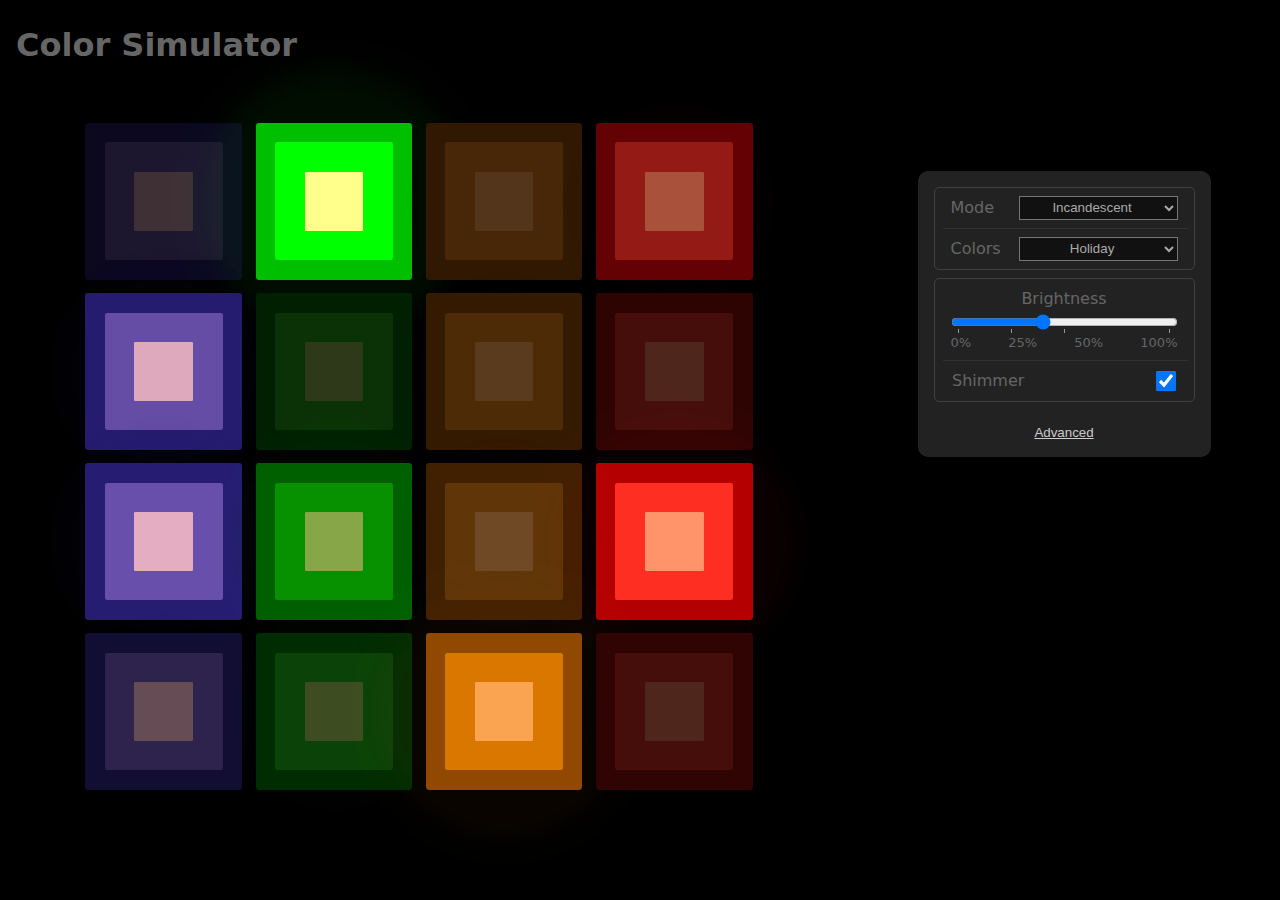
<file: colors/index.html>
<!doctype html>
<html lang="en">
  <head>
    <meta charset="UTF-8" />
    <link rel="icon" type="image/png" href="./favicon.png" />
    <meta name="viewport" content="width=device-width, initial-scale=1.0" />
    <title>Color Simulator</title>
    <script type="module" crossorigin>
var yt=Object.defineProperty;var Ct=(e,t,n)=>t in e?yt(e,t,{enumerable:!0,configurable:!0,writable:!0,value:n}):e[t]=n;var Ae=(e,t,n)=>(Ct(e,typeof t!="symbol"?t+"":t,n),n);(function(){const t=document.createElement("link").relList;if(t&&t.supports&&t.supports("modulepreload"))return;for(const o of document.querySelectorAll('link[rel="modulepreload"]'))l(o);new MutationObserver(o=>{for(const r of o)if(r.type==="childList")for(const i of r.addedNodes)i.tagName==="LINK"&&i.rel==="modulepreload"&&l(i)}).observe(document,{childList:!0,subtree:!0});function n(o){const r={};return o.integrity&&(r.integrity=o.integrity),o.referrerPolicy&&(r.referrerPolicy=o.referrerPolicy),o.crossOrigin==="use-credentials"?r.credentials="include":o.crossOrigin==="anonymous"?r.credentials="omit":r.credentials="same-origin",r}function l(o){if(o.ep)return;o.ep=!0;const r=n(o);fetch(o.href,r)}})();function q(){}function rt(e){return e()}function Ke(){return Object.create(null)}function oe(e){e.forEach(rt)}function Ge(e){return typeof e=="function"}function re(e,t){return e!=e?t==t:e!==t||e&&typeof e=="object"||typeof e=="function"}function Et(e){return Object.keys(e).length===0}function v(e,t){e.appendChild(t)}function K(e,t,n){e.insertBefore(t,n||null)}function J(e){e.parentNode&&e.parentNode.removeChild(e)}function He(e,t){for(let n=0;n<e.length;n+=1)e[n]&&e[n].d(t)}function y(e){return document.createElement(e)}function _e(e){return document.createTextNode(e)}function B(){return _e(" ")}function ne(e,t,n,l){return e.addEventListener(t,n,l),()=>e.removeEventListener(t,n,l)}function g(e,t,n){n==null?e.removeAttribute(t):e.getAttribute(t)!==n&&e.setAttribute(t,n)}function Pt(e){return e===""?null:+e}function Ot(e){return Array.from(e.childNodes)}function ke(e,t){t=""+t,e.data!==t&&(e.data=t)}function ge(e,t){e.value=t??""}function z(e,t,n,l){n==null?e.style.removeProperty(t):e.style.setProperty(t,n,l?"important":"")}function Qe(e,t,n){for(let l=0;l<e.options.length;l+=1){const o=e.options[l];if(o.__value===t){o.selected=!0;return}}(!n||t!==void 0)&&(e.selectedIndex=-1)}function Rt(e){const t=e.querySelector(":checked");return t&&t.__value}let Se;function we(e){Se=e}function Lt(){if(!Se)throw new Error("Function called outside component initialization");return Se}function Nt(e){Lt().$$.on_mount.push(e)}const ae=[],D=[];let fe=[];const je=[],It=Promise.resolve();let De=!1;function At(){De||(De=!0,It.then(it))}function Re(e){fe.push(e)}function H(e){je.push(e)}const Be=new Set;let ue=0;function it(){if(ue!==0)return;const e=Se;do{try{for(;ue<ae.length;){const t=ae[ue];ue++,we(t),Bt(t.$$)}}catch(t){throw ae.length=0,ue=0,t}for(we(null),ae.length=0,ue=0;D.length;)D.pop()();for(let t=0;t<fe.length;t+=1){const n=fe[t];Be.has(n)||(Be.add(n),n())}fe.length=0}while(ae.length);for(;je.length;)je.pop()();De=!1,Be.clear(),we(e)}function Bt(e){if(e.fragment!==null){e.update(),oe(e.before_update);const t=e.dirty;e.dirty=[-1],e.fragment&&e.fragment.p(e.ctx,t),e.after_update.forEach(Re)}}function Vt(e){const t=[],n=[];fe.forEach(l=>e.indexOf(l)===-1?t.push(l):n.push(l)),n.forEach(l=>l()),fe=t}const Ee=new Set;let le;function st(){le={r:0,c:[],p:le}}function ut(){le.r||oe(le.c),le=le.p}function F(e,t){e&&e.i&&(Ee.delete(e),e.i(t))}function W(e,t,n,l){if(e&&e.o){if(Ee.has(e))return;Ee.add(e),le.c.push(()=>{Ee.delete(e),l&&(n&&e.d(1),l())}),e.o(t)}else l&&l()}function de(e){return(e==null?void 0:e.length)!==void 0?e:Array.from(e)}function U(e,t,n){const l=e.$$.props[t];l!==void 0&&(e.$$.bound[l]=n,n(e.$$.ctx[l]))}function Y(e){e&&e.c()}function Q(e,t,n){const{fragment:l,after_update:o}=e.$$;l&&l.m(t,n),Re(()=>{const r=e.$$.on_mount.map(rt).filter(Ge);e.$$.on_destroy?e.$$.on_destroy.push(...r):oe(r),e.$$.on_mount=[]}),o.forEach(Re)}function Z(e,t){const n=e.$$;n.fragment!==null&&(Vt(n.after_update),oe(n.on_destroy),n.fragment&&n.fragment.d(t),n.on_destroy=n.fragment=null,n.ctx=[])}function zt(e,t){e.$$.dirty[0]===-1&&(ae.push(e),At(),e.$$.dirty.fill(0)),e.$$.dirty[t/31|0]|=1<<t%31}function ie(e,t,n,l,o,r,i=null,c=[-1]){const a=Se;we(e);const s=e.$$={fragment:null,ctx:[],props:r,update:q,not_equal:o,bound:Ke(),on_mount:[],on_destroy:[],on_disconnect:[],before_update:[],after_update:[],context:new Map(t.context||(a?a.$$.context:[])),callbacks:Ke(),dirty:c,skip_bound:!1,root:t.target||a.$$.root};i&&i(s.root);let f=!1;if(s.ctx=n?n(e,t.props||{},(u,_,...p)=>{const S=p.length?p[0]:_;return s.ctx&&o(s.ctx[u],s.ctx[u]=S)&&(!s.skip_bound&&s.bound[u]&&s.bound[u](S),f&&zt(e,u)),_}):[],s.update(),f=!0,oe(s.before_update),s.fragment=l?l(s.ctx):!1,t.target){if(t.hydrate){const u=Ot(t.target);s.fragment&&s.fragment.l(u),u.forEach(J)}else s.fragment&&s.fragment.c();t.intro&&F(e.$$.fragment),Q(e,t.target,t.anchor),it()}we(a)}class se{constructor(){Ae(this,"$$");Ae(this,"$$set")}$destroy(){Z(this,1),this.$destroy=q}$on(t,n){if(!Ge(n))return q;const l=this.$$.callbacks[t]||(this.$$.callbacks[t]=[]);return l.push(n),()=>{const o=l.indexOf(n);o!==-1&&l.splice(o,1)}}$set(t){this.$$set&&!Et(t)&&(this.$$.skip_bound=!0,this.$$set(t),this.$$.skip_bound=!1)}}const jt="4";typeof window<"u"&&(window.__svelte||(window.__svelte={v:new Set})).v.add(jt);function Dt(e){return e&&e.__esModule&&Object.prototype.hasOwnProperty.call(e,"default")?e.default:e}var Ft=4,Gt=.001,Ht=1e-7,Ut=10,pe=11,Te=1/(pe-1),Wt=typeof Float32Array=="function";function ct(e,t){return 1-3*t+3*e}function at(e,t){return 3*t-6*e}function ft(e){return 3*e}function Le(e,t,n){return((ct(t,n)*e+at(t,n))*e+ft(t))*e}function gt(e,t,n){return 3*ct(t,n)*e*e+2*at(t,n)*e+ft(t)}function qt(e,t,n,l,o){var r,i,c=0;do i=t+(n-t)/2,r=Le(i,l,o)-e,r>0?n=i:t=i;while(Math.abs(r)>Ht&&++c<Ut);return i}function Jt(e,t,n,l){for(var o=0;o<Ft;++o){var r=gt(t,n,l);if(r===0)return t;var i=Le(t,n,l)-e;t-=i/r}return t}function Kt(e){return e}var Qt=function(t,n,l,o){if(!(0<=t&&t<=1&&0<=l&&l<=1))throw new Error("bezier x values must be in [0, 1] range");if(t===n&&l===o)return Kt;for(var r=Wt?new Float32Array(pe):new Array(pe),i=0;i<pe;++i)r[i]=Le(i*Te,t,l);function c(a){for(var s=0,f=1,u=pe-1;f!==u&&r[f]<=a;++f)s+=Te;--f;var _=(a-r[f])/(r[f+1]-r[f]),p=s+_*Te,S=gt(p,t,l);return S>=Gt?Jt(a,p,t,l):S===0?p:qt(a,s,s+Te,t,l)}return function(s){return s===0?0:s===1?1:Le(c(s),n,o)}};const Ue=Dt(Qt),Ne={min:0,max:1,step:.01,default:.4,list:[{value:0,label:"0%"},{value:.25,label:"25%"},{value:.5,label:"50%"},{value:1,label:"100%"}]},Ie={min:1e3,max:1e4,step:1,default:4e3,list:[{value:1e3,label:"1000k"},{value:6e3,label:"6000k"},{value:12e3,label:"12000k"}]},dt={min:0,max:1,step:.01,default:1,list:[{value:0,label:"0%"},{value:.5,label:"50%"},{value:1,label:"100%"}]},We={min:0,max:1,step:.01,default:.8,list:[{value:0,label:"0%"},{value:50,label:"50%"},{value:100,label:"100%"}]},qe={min:200,max:16e3,step:500,default:8e3,list:[{value:1e3,label:"1s"},{value:8e3,label:"8s"},{value:16e3,label:"16s"}]};function Zt(e,t=1){return new Array(t).fill(e)}function Yt(e,t=1){return Zt(e,t).flat()}function Xt(e,t,n){return e*(1-n)+t*n}const xt=1;function A(e,t,n){return{red:e,green:t,blue:n}}function ee(e,t=1,n=!0){return _t({red:e.red*t,green:e.green*t,blue:e.blue*t},n)}function _t(e,t=!0){return e}function Pe(e){return $t(e)/(xt*3)}function $t(e){return e.red+e.green+e.blue}function ht(e,t,n=.5,l=!0){return en(ee(e,n,l),ee(t,1-n,l),l)}function Ve(e,t,n=1,l=.5,o=!1){if(l<0||l>1)throw new Error("Filter strength must be between 0 and 1");const r=Ze(e),i=r===0?e:ee(e,1/r),c=Ze(t),a=c===0?t:ee(t,1/c),s=ee(A(Math.min(i.red,a.red),Math.min(i.green,a.green),Math.min(i.blue,a.blue)),r,o);return ee(ht(s,e,l,o),n,o)}function Ze(e){return Math.max(e.red,e.green,e.blue)}function ce(e,t=1){return`color(display-p3 ${e.red} ${e.green} ${e.blue} / ${t})`}function en(e,t,n=!0){return _t({red:e.red+t.red,green:e.green+t.green,blue:e.blue+t.blue},n)}const Fe=A(1,1,1),me=A(1,0,0),be=A(0,1,0),ve=A(0,0,1),ye=A(1,1,0),tn=A(1,0,1),nn=A(0,1,1),Ce=A(1,.5,0),Ye=A(1,0,.5),Xe=A(0,.5,1),ze=A(.5,0,1),ln=A(.749,.545098039215686,1);function on(){return un.map(rn)}function rn(e){return{...mt[e],key:e}}function sn(e){return mt[e].colors}const un=["christmas","rainbow","warm","cool","trans","full_pallette"],mt={christmas:{label:"Holiday",colors:[ve,be,Ce,me]},rainbow:{label:"Rainbow",colors:[me,Ce,ye,be,ve,ze,ln]},warm:{label:"Warm",colors:[me,Ce,ye,me,Ce,ye]},cool:{label:"Cool",colors:[ve,be,ze,ve,be,ze]},trans:{label:"Trans Rights",colors:[Xe,Ye,Fe,Ye,Xe]},full_pallette:{label:"SMPTE Colors",colors:[Fe,ye,nn,be,tn,me,ve].map(e=>ee(e,.75))}};function cn(){return vt.map(bt)}function bt(e){return Object.assign({key:e},fn[e])}function an(e){return vt.includes(e)}const vt=["incandescent","led","warm_incandescent","cool_incandescent","true_beauty"],fn={incandescent:{colorTemperature:Ie.default,filterStrength:.8,ledMode:!1,label:"Incandescent"},led:{ledMode:!0,label:"LED"},warm_incandescent:{colorTemperature:2e3,filterStrength:.7,ledMode:!1,label:"Warm Incandescent",brightness:.55},cool_incandescent:{colorTemperature:1e4,filterStrength:.7,ledMode:!1,label:"Cool Incandescent"},true_beauty:{colorTemperature:2e3,filterStrength:.6,brightness:.75,ledMode:!1,glow:!0,label:"True Beauty"}};function xe(e,t,n){const l=e.slice();return l[8]=t[n],l}function $e(e){let t,n=e[8].label+"",l,o;return{c(){t=y("option"),l=_e(n),t.__value=o=e[8].value,ge(t,t.__value),g(t,"class","svelte-1vbk2ba")},m(r,i){K(r,t,i),v(t,l)},p(r,i){i&8&&n!==(n=r[8].label+"")&&ke(l,n),i&8&&o!==(o=r[8].value)&&(t.__value=o,ge(t,t.__value))},d(r){r&&J(t)}}}function gn(e){let t,n,l,o,r,i,c,a,s,f,u,_,p,S,P=de(e[3].list||[]),T=[];for(let M=0;M<P.length;M+=1)T[M]=$e(xe(e,P,M));return{c(){t=y("div"),n=y("label"),l=_e(e[2]),o=B(),r=y("div"),i=y("input"),f=B(),u=y("datalist");for(let M=0;M<T.length;M+=1)T[M].c();g(n,"for",e[1]),g(n,"class","svelte-1vbk2ba"),i.disabled=e[4],g(i,"type","range"),g(i,"id",e[1]),g(i,"name",e[1]),g(i,"min",c=e[3].min),g(i,"max",a=e[3].max),g(i,"step",s=e[3].step),g(i,"list",e[6]),g(i,"class","svelte-1vbk2ba"),g(u,"id",e[6]),g(u,"class","svelte-1vbk2ba"),g(r,"class","input_with_markers svelte-1vbk2ba"),g(t,"class",_=e[1]+" control svelte-1vbk2ba")},m(M,w){K(M,t,w),v(t,n),v(n,l),v(t,o),v(t,r),v(r,i),ge(i,e[0]),v(r,f),v(r,u);for(let h=0;h<T.length;h+=1)T[h]&&T[h].m(u,null);p||(S=[ne(i,"change",e[7]),ne(i,"input",e[7]),ne(i,"change",function(){Ge(e[5])&&e[5].apply(this,arguments)})],p=!0)},p(M,[w]){if(e=M,w&4&&ke(l,e[2]),w&2&&g(n,"for",e[1]),w&16&&(i.disabled=e[4]),w&2&&g(i,"id",e[1]),w&2&&g(i,"name",e[1]),w&8&&c!==(c=e[3].min)&&g(i,"min",c),w&8&&a!==(a=e[3].max)&&g(i,"max",a),w&8&&s!==(s=e[3].step)&&g(i,"step",s),w&1&&ge(i,e[0]),w&8){P=de(e[3].list||[]);let h;for(h=0;h<P.length;h+=1){const C=xe(e,P,h);T[h]?T[h].p(C,w):(T[h]=$e(C),T[h].c(),T[h].m(u,null))}for(;h<T.length;h+=1)T[h].d(1);T.length=P.length}w&2&&_!==(_=e[1]+" control svelte-1vbk2ba")&&g(t,"class",_)},i:q,o:q,d(M){M&&J(t),He(T,M),p=!1,oe(S)}}}function dn(e,t,n){let{name:l}=t,{label:o}=t,{rangeParameters:r}=t,{disabled:i=!1}=t,{value:c=r==null?void 0:r.default}=t,{onChange:a=()=>{}}=t;const s=`${l}_list`;function f(){c=Pt(this.value),n(0,c)}return e.$$set=u=>{"name"in u&&n(1,l=u.name),"label"in u&&n(2,o=u.label),"rangeParameters"in u&&n(3,r=u.rangeParameters),"disabled"in u&&n(4,i=u.disabled),"value"in u&&n(0,c=u.value),"onChange"in u&&n(5,a=u.onChange)},[c,l,o,r,i,a,s,f]}class Oe extends se{constructor(t){super(),ie(this,t,dn,gn,re,{name:1,label:2,rangeParameters:3,disabled:4,value:0,onChange:5})}}function et(e,t,n){const l=e.slice();return l[8]=t[n],l}function tt(e){let t,n=e[8].label+"",l,o,r;return{c(){t=y("option"),l=_e(n),o=B(),t.__value=r=e[8].value,ge(t,t.__value)},m(i,c){K(i,t,c),v(t,l),v(t,o)},p(i,c){c&16&&n!==(n=i[8].label+"")&&ke(l,n),c&16&&r!==(r=i[8].value)&&(t.__value=r,ge(t,t.__value))},d(i){i&&J(t)}}}function _n(e){let t,n,l,o,r,i,c,a,s,f=de(e[4]),u=[];for(let _=0;_<f.length;_+=1)u[_]=tt(et(e,f,_));return{c(){t=y("div"),n=y("div"),l=y("label"),o=_e(e[2]),r=B(),i=y("select");for(let _=0;_<u.length;_+=1)u[_].c();g(l,"for",e[1]),g(l,"class","svelte-jp87dc"),i.disabled=e[3],g(i,"name","mode"),g(i,"class","svelte-jp87dc"),e[0]===void 0&&Re(()=>e[6].call(i)),g(n,"class","wrapper svelte-jp87dc"),g(t,"class",c=e[1]+" select control svelte-jp87dc")},m(_,p){K(_,t,p),v(t,n),v(n,l),v(l,o),v(n,r),v(n,i);for(let S=0;S<u.length;S+=1)u[S]&&u[S].m(i,null);Qe(i,e[0],!0),a||(s=[ne(i,"change",e[6]),ne(i,"input",e[7])],a=!0)},p(_,[p]){if(p&4&&ke(o,_[2]),p&2&&g(l,"for",_[1]),p&16){f=de(_[4]);let S;for(S=0;S<f.length;S+=1){const P=et(_,f,S);u[S]?u[S].p(P,p):(u[S]=tt(P),u[S].c(),u[S].m(i,null))}for(;S<u.length;S+=1)u[S].d(1);u.length=f.length}p&8&&(i.disabled=_[3]),p&17&&Qe(i,_[0]),p&2&&c!==(c=_[1]+" select control svelte-jp87dc")&&g(t,"class",c)},i:q,o:q,d(_){_&&J(t),He(u,_),a=!1,oe(s)}}}function hn(e,t,n){let{name:l}=t,{label:o}=t,{disabled:r=!1}=t,{value:i=void 0}=t,{options:c}=t,{onChange:a=()=>{}}=t;function s(){i=Rt(this),n(0,i),n(4,c)}const f=u=>a(u.currentTarget.value);return e.$$set=u=>{"name"in u&&n(1,l=u.name),"label"in u&&n(2,o=u.label),"disabled"in u&&n(3,r=u.disabled),"value"in u&&n(0,i=u.value),"options"in u&&n(4,c=u.options),"onChange"in u&&n(5,a=u.onChange)},[i,l,o,r,c,a,s,f]}class nt extends se{constructor(t){super(),ie(this,t,hn,_n,re,{name:1,label:2,disabled:3,value:0,options:4,onChange:5})}}function mn(e){let t,n,l,o,r,i,c,a,s;return{c(){t=y("div"),n=y("div"),l=y("label"),o=_e(e[2]),r=B(),i=y("input"),g(l,"for","glow"),g(l,"class","svelte-1fd1tp6"),g(i,"type","checkbox"),g(i,"id",e[1]),g(i,"name",e[1]),g(i,"class","svelte-1fd1tp6"),g(n,"class","wrapper svelte-1fd1tp6"),g(t,"class",c=e[1]+" checkbox control svelte-1fd1tp6")},m(f,u){K(f,t,u),v(t,n),v(n,l),v(l,o),v(n,r),v(n,i),i.checked=e[0],a||(s=ne(i,"change",e[3]),a=!0)},p(f,[u]){u&4&&ke(o,f[2]),u&2&&g(i,"id",f[1]),u&2&&g(i,"name",f[1]),u&1&&(i.checked=f[0]),u&2&&c!==(c=f[1]+" checkbox control svelte-1fd1tp6")&&g(t,"class",c)},i:q,o:q,d(f){f&&J(t),a=!1,s()}}}function bn(e,t,n){let{name:l}=t,{checked:o}=t,{label:r}=t;function i(){o=this.checked,n(0,o)}return e.$$set=c=>{"name"in c&&n(1,l=c.name),"checked"in c&&n(0,o=c.checked),"label"in c&&n(2,r=c.label)},[o,l,r,i]}class pt extends se{constructor(t){super(),ie(this,t,bn,mn,re,{name:1,checked:0,label:2})}}function vn(e){let t,n,l;return{c(){t=y("button"),t.textContent="Advanced",g(t,"class","text_button advanced_toggle svelte-n2php9")},m(o,r){K(o,t,r),n||(l=ne(t,"click",e[21]),n=!0)},p:q,i:q,o:q,d(o){o&&J(t),n=!1,l()}}}function pn(e){let t,n,l,o,r,i,c,a,s,f,u,_,p,S,P,T,M,w,h,C,O,V,G,N;function b(m){e[16](m)}let j={disabled:e[4],name:"colorTemperature",label:"Color Temperature",rangeParameters:Ie};e[1]!==void 0&&(j.value=e[1]),l=new Oe({props:j}),D.push(()=>U(l,"value",b));function te(m){e[17](m)}let E={disabled:e[4],name:"filterStrength",label:"Filter Strength",rangeParameters:We};e[2]!==void 0&&(E.value=e[2]),a=new Oe({props:E}),D.push(()=>U(a,"value",te));function L(m){e[18](m)}let d={disabled:!e[3],name:"glowPeriod",label:"Shimmer Time",rangeParameters:qe};e[5]!==void 0&&(d.value=e[5]),p=new Oe({props:d}),D.push(()=>U(p,"value",L));function R(m){e[19](m)}let k={name:"led_mode",label:"LED Mode"};return e[4]!==void 0&&(k.checked=e[4]),w=new pt({props:k}),D.push(()=>U(w,"checked",R)),{c(){t=y("div"),n=y("div"),Y(l.$$.fragment),r=B(),i=y("div"),c=B(),Y(a.$$.fragment),f=B(),u=y("div"),_=B(),Y(p.$$.fragment),P=B(),T=y("div"),M=B(),Y(w.$$.fragment),C=B(),O=y("button"),O.textContent="Hide Advanced",g(i,"class","minor_divider svelte-n2php9"),g(i,"role","separator"),g(u,"class","minor_divider svelte-n2php9"),g(u,"role","separator"),g(T,"class","minor_divider svelte-n2php9"),g(T,"role","separator"),g(n,"class","control_group advanced svelte-n2php9"),g(t,"class","section svelte-n2php9"),g(O,"class","text_button advanced_toggle svelte-n2php9")},m(m,I){K(m,t,I),v(t,n),Q(l,n,null),v(n,r),v(n,i),v(n,c),Q(a,n,null),v(n,f),v(n,u),v(n,_),Q(p,n,null),v(n,P),v(n,T),v(n,M),Q(w,n,null),K(m,C,I),K(m,O,I),V=!0,G||(N=ne(O,"click",e[20]),G=!0)},p(m,I){const X={};I&16&&(X.disabled=m[4]),!o&&I&2&&(o=!0,X.value=m[1],H(()=>o=!1)),l.$set(X);const x={};I&16&&(x.disabled=m[4]),!s&&I&4&&(s=!0,x.value=m[2],H(()=>s=!1)),a.$set(x);const $={};I&8&&($.disabled=!m[3]),!S&&I&32&&(S=!0,$.value=m[5],H(()=>S=!1)),p.$set($);const he={};!h&&I&16&&(h=!0,he.checked=m[4],H(()=>h=!1)),w.$set(he)},i(m){V||(F(l.$$.fragment,m),F(a.$$.fragment,m),F(p.$$.fragment,m),F(w.$$.fragment,m),V=!0)},o(m){W(l.$$.fragment,m),W(a.$$.fragment,m),W(p.$$.fragment,m),W(w.$$.fragment,m),V=!1},d(m){m&&(J(t),J(C),J(O)),Z(l),Z(a),Z(p),Z(w),G=!1,N()}}}function wn(e){let t,n,l,o,r,i,c,a,s,f,u,_,p,S,P,T,M,w,h,C,O,V;o=new nt({props:{name:"mode",label:"Mode",options:e[8](),onChange:e[10]}});function G(k){e[13](k)}let N={name:"color_option",label:"Colors",options:e[9]()};e[6]!==void 0&&(N.value=e[6]),a=new nt({props:N}),D.push(()=>U(a,"value",G));function b(k){e[14](k)}let j={name:"brightness",label:"Brightness",rangeParameters:Ne};e[0]!==void 0&&(j.value=e[0]),_=new Oe({props:j}),D.push(()=>U(_,"value",b));function te(k){e[15](k)}let E={name:"glow",label:"Shimmer"};e[3]!==void 0&&(E.checked=e[3]),M=new pt({props:E}),D.push(()=>U(M,"checked",te));const L=[pn,vn],d=[];function R(k,m){return k[7]?0:1}return C=R(e),O=d[C]=L[C](e),{c(){t=y("div"),n=y("div"),l=y("div"),Y(o.$$.fragment),r=B(),i=y("div"),c=B(),Y(a.$$.fragment),f=B(),u=y("div"),Y(_.$$.fragment),S=B(),P=y("div"),T=B(),Y(M.$$.fragment),h=B(),O.c(),g(i,"class","minor_divider svelte-n2php9"),g(i,"role","separator"),g(l,"class","section svelte-n2php9"),g(P,"class","minor_divider svelte-n2php9"),g(P,"role","separator"),g(u,"class","section svelte-n2php9"),g(n,"class","control_group basic svelte-n2php9"),g(t,"class","controls_container svelte-n2php9")},m(k,m){K(k,t,m),v(t,n),v(n,l),Q(o,l,null),v(l,r),v(l,i),v(l,c),Q(a,l,null),v(n,f),v(n,u),Q(_,u,null),v(u,S),v(u,P),v(u,T),Q(M,u,null),v(t,h),d[C].m(t,null),V=!0},p(k,[m]){const I={};!s&&m&64&&(s=!0,I.value=k[6],H(()=>s=!1)),a.$set(I);const X={};!p&&m&1&&(p=!0,X.value=k[0],H(()=>p=!1)),_.$set(X);const x={};!w&&m&8&&(w=!0,x.checked=k[3],H(()=>w=!1)),M.$set(x);let $=C;C=R(k),C===$?d[C].p(k,m):(st(),W(d[$],1,1,()=>{d[$]=null}),ut(),O=d[C],O?O.p(k,m):(O=d[C]=L[C](k),O.c()),F(O,1),O.m(t,null))},i(k){V||(F(o.$$.fragment,k),F(a.$$.fragment,k),F(_.$$.fragment,k),F(M.$$.fragment,k),F(O),V=!0)},o(k){W(o.$$.fragment,k),W(a.$$.fragment,k),W(_.$$.fragment,k),W(M.$$.fragment,k),W(O),V=!1},d(k){k&&J(t),Z(o),Z(a),Z(_),Z(M),d[C].d()}}}function Sn(e,t,n){let{brightness:l=Ne.default}=t,{colorTemperature:o=Ie.default}=t,{filterStrength:r=We.default}=t,{bloom:i=dt.default}=t,{glow:c=!1}=t,{ledMode:a=!1}=t,{glowPeriod:s=qe.default}=t,{colorOption:f="christmas"}=t,{preset:u="incandescent"}=t,_=!1;function p(){return cn().map(b=>({value:b.key,label:b.label}))}function S(){return on().map(b=>({label:b.label,value:b.key}))}function P(b){if(!an(b))return;n(11,u=b);const j=bt(u);n(0,l=j.brightness??l),n(1,o=j.colorTemperature??o),n(2,r=j.filterStrength??r),n(3,c=j.glow??c),n(4,a=j.ledMode??a),n(6,f=j.colorOption??f)}function T(b){f=b,n(6,f)}function M(b){l=b,n(0,l)}function w(b){c=b,n(3,c)}function h(b){o=b,n(1,o)}function C(b){r=b,n(2,r)}function O(b){s=b,n(5,s)}function V(b){a=b,n(4,a)}const G=b=>n(7,_=!1),N=b=>n(7,_=!0);return e.$$set=b=>{"brightness"in b&&n(0,l=b.brightness),"colorTemperature"in b&&n(1,o=b.colorTemperature),"filterStrength"in b&&n(2,r=b.filterStrength),"bloom"in b&&n(12,i=b.bloom),"glow"in b&&n(3,c=b.glow),"ledMode"in b&&n(4,a=b.ledMode),"glowPeriod"in b&&n(5,s=b.glowPeriod),"colorOption"in b&&n(6,f=b.colorOption),"preset"in b&&n(11,u=b.preset)},[l,o,r,c,a,s,f,_,p,S,P,u,i,T,M,w,h,C,O,V,G,N]}class Mn extends se{constructor(t){super(),ie(this,t,Sn,wn,re,{brightness:0,colorTemperature:1,filterStrength:2,bloom:12,glow:3,ledMode:4,glowPeriod:5,colorOption:6,preset:11})}}function kn(e){return Ue(.25,.1,.25,.1)(e)}function Tn(e){return Ue(0,0,.58,1)(e)}function yn(e){const t=Array.from(Me).reverse().find(o=>o[0]<=e)||wt,n=Array.from(Me).find(o=>o[0]>e)||St;if(t===n)return t[1];const l=(e-t[0])/(n[0]-t[0]);return ht(t[1],n[1],1-l)}const Cn=1e3;function En(e,t=Cn,n){return{startTemperature:e-t,endTemperature:e+t,easing:n??(l=>l)}}function Pn(e,t){const n=Ne.max,l=t/n,o=Xt(e.startTemperature,e.endTemperature,e.easing(l));return ee(yn(o),t)}const Me=[[1e3,A(1,.2196078431372549,0)],[2e3,A(1,.5764705882352941,.17254901960784313)],[3300,A(1,.7450980392156863,.49411764705882355)],[4e3,A(1,.8196078431372549,.6392156862745098)],[5500,A(1,.9254901960784314,.8784313725490196)],[7e3,A(.9607843137254902,.9529411764705882,1)],[1e4,A(.8117647058823529,.8549019607843137,1)],[12e3,A(.7647058823529411,.8196078431372549,1)]],wt=Me[0],St=Me[Me.length-1];wt[0]-St[0];function On(e,t,n,l=1){const o=Ve(e,t,n*.8,l*1),r=Ve(e,t,n*1.2,l*.8),i=Ve(e,t,n*1.4,l*.4),c=o,a=Pe(c);return{low:o,mid:r,high:i,glow:c,glowBrightness:a}}function Rn(e){let t;return{c(){t=y("div"),t.innerHTML='<div class="layer_1 glow_1 svelte-zjrndb"><div class="layer layer_1 svelte-zjrndb"><div class="layer layer_2 svelte-zjrndb"><div class="layer layer_3 svelte-zjrndb"></div></div></div></div>',g(t,"class","color_box svelte-zjrndb"),z(t,"--low",e[6]),z(t,"--mid",e[5]),z(t,"--high",e[4]),z(t,"--glowLow",e[3]),z(t,"--glowMid",e[2]),z(t,"--glowHigh",e[1]),z(t,"--glowRadius",e[0])},m(n,l){K(n,t,l)},p(n,[l]){l&64&&z(t,"--low",n[6]),l&32&&z(t,"--mid",n[5]),l&16&&z(t,"--high",n[4]),l&8&&z(t,"--glowLow",n[3]),l&4&&z(t,"--glowMid",n[2]),l&2&&z(t,"--glowHigh",n[1]),l&1&&z(t,"--glowRadius",n[0])},i:q,o:q,d(n){n&&J(t)}}}const Ln=128;function Nn(e,t,n){let l,o,r,i,c,a,s,f,u,_,p,S,P,{lightSource:T}=t,{color:M}=t,{filterStrength:w}=t,{brightness:h}=t,{bloom:C=0}=t,{ledMode:O}=t,{numLights:V=16}=t;const G=O?.4:.2;return e.$$set=N=>{"lightSource"in N&&n(7,T=N.lightSource),"color"in N&&n(8,M=N.color),"filterStrength"in N&&n(9,w=N.filterStrength),"brightness"in N&&n(10,h=N.brightness),"bloom"in N&&n(11,C=N.bloom),"ledMode"in N&&n(12,O=N.ledMode),"numLights"in N&&n(13,V=N.numLights)},e.$$.update=()=>{e.$$.dirty&12288&&n(14,l=Ln/V*(O?1:1.5)),e.$$.dirty&1920&&n(18,{low:o,mid:r,high:i,glow:c,glowBrightness:a}=On(ee(T,h),M,h,w),o,(n(17,r),n(7,T),n(10,h),n(8,M),n(9,w)),(n(16,i),n(7,T),n(10,h),n(8,M),n(9,w)),(n(15,a),n(7,T),n(10,h),n(8,M),n(9,w))),e.$$.dirty&262144&&n(6,s=ce(o)),e.$$.dirty&131072&&n(5,f=ce(r)),e.$$.dirty&65536&&n(4,u=ce(i)),e.$$.dirty&262144&&n(3,_=ce(o,Pe(o)*G)),e.$$.dirty&131072&&n(2,p=ce(r,Pe(r)*G)),e.$$.dirty&65536&&n(1,S=ce(i,Pe(i)*G)),e.$$.dirty&49152&&n(0,P=`${Math.min(a*l,60)}vw`)},[P,S,p,_,u,f,s,T,M,w,h,C,O,V,l,a,i,r,o]}class In extends se{constructor(t){super(),ie(this,t,Nn,Rn,re,{lightSource:7,color:8,filterStrength:9,brightness:10,bloom:11,ledMode:12,numLights:13})}}function lt(e,t,n){const l=e.slice();return l[27]=t[n],l}function ot(e){let t,n;return t=new In({props:{lightSource:e[27].lightSource,color:e[27].color,filterStrength:e[0],brightness:e[27].brightness,bloom:e[1],ledMode:e[2],numLights:e[5]}}),{c(){Y(t.$$.fragment)},m(l,o){Q(t,l,o),n=!0},p(l,o){const r={};o&16&&(r.lightSource=l[27].lightSource),o&16&&(r.color=l[27].color),o&1&&(r.filterStrength=l[0]),o&16&&(r.brightness=l[27].brightness),o&2&&(r.bloom=l[1]),o&4&&(r.ledMode=l[2]),o&32&&(r.numLights=l[5]),t.$set(r)},i(l){n||(F(t.$$.fragment,l),n=!0)},o(l){W(t.$$.fragment,l),n=!1},d(l){Z(t,l)}}}function An(e){let t,n,l,o=de(e[4]),r=[];for(let c=0;c<o.length;c+=1)r[c]=ot(lt(e,o,c));const i=c=>W(r[c],1,1,()=>{r[c]=null});return{c(){t=y("div"),n=y("div");for(let c=0;c<r.length;c+=1)r[c].c();g(n,"class","lights svelte-1y3vg0w"),z(n,"--lightsPerRow",e[3]),z(n,"--aspectRatio",e[7]),z(n,"--inverseAspectRatio",e[6]),g(t,"class","color_simulator svelte-1y3vg0w")},m(c,a){K(c,t,a),v(t,n);for(let s=0;s<r.length;s+=1)r[s]&&r[s].m(n,null);l=!0},p(c,[a]){if(a&55){o=de(c[4]);let s;for(s=0;s<o.length;s+=1){const f=lt(c,o,s);r[s]?(r[s].p(f,a),F(r[s],1)):(r[s]=ot(f),r[s].c(),F(r[s],1),r[s].m(n,null))}for(st(),s=o.length;s<r.length;s+=1)i(s);ut()}a&8&&z(n,"--lightsPerRow",c[3]),a&128&&z(n,"--aspectRatio",c[7]),a&64&&z(n,"--inverseAspectRatio",c[6])},i(c){if(!l){for(let a=0;a<o.length;a+=1)F(r[a]);l=!0}},o(c){r=r.filter(Boolean);for(let a=0;a<r.length;a+=1)W(r[a]);l=!1},d(c){c&&J(t),He(r,c)}}}function Bn(e,t,n){let l,o,r,i,c,a,s,f,u,_,{brightness:p=.5}=t,{colorTemperature:S=4e3}=t,{filterStrength:P=1}=t,{bloom:T=1}=t,{glow:M=!1}=t,{glowPeriod:w=8e3}=t,{glowRange:h={start:.5,end:1.25}}=t,{ledMode:C=!1}=t,{colorOption:O="christmas"}=t;function V(E,L,d,R,k,m,I,X=!1,x=8e3){return E.map(($,he)=>{L=X?$:L;let Je=1;if(k){const Mt=m%x,kt=(I==null?void 0:I[he])||Math.floor(he/E.length*x),Tt=(Mt+kt)%x;Je=te.get(Tt)}return{color:$,lightSource:L,filterStrength:R,brightness:d*(Je??1)}})}function G(E,L){const d=E%L/L,R=Math.abs(d-.5)*2,k=kn(R);return h.start*(1-k)+h.end*k}const N=(E,L)=>{const d=Ue(0,1.08,.11,.87),R=Tn,I=L?[0,1.5]:[0,1.5],X=L?R:d;return I[0]+X(E)*I[1]};let b,j,te;return Nt(()=>{const E=setInterval(()=>{M&&n(4,b=V(f,j,o,P,M,new Date().getTime(),u,C,w))},8);return()=>{clearInterval(E)}}),e.$$set=E=>{"brightness"in E&&n(8,p=E.brightness),"colorTemperature"in E&&n(9,S=E.colorTemperature),"filterStrength"in E&&n(0,P=E.filterStrength),"bloom"in E&&n(1,T=E.bloom),"glow"in E&&n(10,M=E.glow),"glowPeriod"in E&&n(11,w=E.glowPeriod),"glowRange"in E&&n(12,h=E.glowRange),"ledMode"in E&&n(2,C=E.ledMode),"colorOption"in E&&n(13,O=E.colorOption)},e.$$.update=()=>{e.$$.dirty&2048&&(te=new Map(new Array(w).fill(void 0).map((E,L)=>[L,G(L,w)]))),e.$$.dirty&8192&&n(19,l=sn(O)),e.$$.dirty&260&&n(16,o=N(p,C)),e.$$.dirty&512&&n(20,r=En(S)),e.$$.dirty&1048836&&n(14,j=C?Fe:Pn(r,p)),e.$$.dirty&524288&&n(18,c=l.length),e.$$.dirty&262144&&console.log(c),e.$$.dirty&524288&&n(3,i=l.length),e.$$.dirty&262152&&n(7,a=i/c),e.$$.dirty&262152&&n(6,s=i/c),e.$$.dirty&786432&&n(17,f=Yt(l,c)),e.$$.dirty&133120&&n(15,u=f.map(()=>Math.floor(Math.random()*w))),e.$$.dirty&131072&&n(5,_=f.length),e.$$.dirty&248837&&n(4,b=V(f,j,o,P,M,new Date().getTime(),u,C,w))},[P,T,C,i,b,_,s,a,p,S,M,w,h,O,j,u,o,f,c,l,r]}class Vn extends se{constructor(t){super(),ie(this,t,Bn,An,re,{brightness:8,colorTemperature:9,filterStrength:0,bloom:1,glow:10,glowPeriod:11,glowRange:12,ledMode:2,colorOption:13})}}function zn(e){let t,n,l,o,r,i,c,a,s,f,u,_,p,S,P,T,M,w,h,C;i=new Vn({props:{brightness:e[0],colorTemperature:e[2],filterStrength:e[3],bloom:e[1],glow:e[4],glowPeriod:e[5],ledMode:e[6],colorOption:e[7]}});function O(d){e[8](d)}function V(d){e[9](d)}function G(d){e[10](d)}function N(d){e[11](d)}function b(d){e[12](d)}function j(d){e[13](d)}function te(d){e[14](d)}function E(d){e[15](d)}let L={};return e[0]!==void 0&&(L.brightness=e[0]),e[2]!==void 0&&(L.colorTemperature=e[2]),e[3]!==void 0&&(L.filterStrength=e[3]),e[1]!==void 0&&(L.bloom=e[1]),e[4]!==void 0&&(L.glow=e[4]),e[5]!==void 0&&(L.glowPeriod=e[5]),e[6]!==void 0&&(L.ledMode=e[6]),e[7]!==void 0&&(L.colorOption=e[7]),s=new Mn({props:L}),D.push(()=>U(s,"brightness",O)),D.push(()=>U(s,"colorTemperature",V)),D.push(()=>U(s,"filterStrength",G)),D.push(()=>U(s,"bloom",N)),D.push(()=>U(s,"glow",b)),D.push(()=>U(s,"glowPeriod",j)),D.push(()=>U(s,"ledMode",te)),D.push(()=>U(s,"colorOption",E)),{c(){t=y("div"),n=y("div"),n.innerHTML="<h1>Color Simulator</h1>",l=B(),o=y("div"),r=y("div"),Y(i.$$.fragment),c=B(),a=y("div"),Y(s.$$.fragment),w=B(),h=y("div"),g(n,"class","header svelte-1ywnhgi"),g(r,"class","color_simulator_container svelte-1ywnhgi"),g(a,"class","color_controls_container svelte-1ywnhgi"),g(o,"class","content svelte-1ywnhgi"),g(h,"class","footer svelte-1ywnhgi"),g(t,"class","page svelte-1ywnhgi")},m(d,R){K(d,t,R),v(t,n),v(t,l),v(t,o),v(o,r),Q(i,r,null),v(o,c),v(o,a),Q(s,a,null),v(t,w),v(t,h),C=!0},p(d,[R]){const k={};R&1&&(k.brightness=d[0]),R&4&&(k.colorTemperature=d[2]),R&8&&(k.filterStrength=d[3]),R&2&&(k.bloom=d[1]),R&16&&(k.glow=d[4]),R&32&&(k.glowPeriod=d[5]),R&64&&(k.ledMode=d[6]),R&128&&(k.colorOption=d[7]),i.$set(k);const m={};!f&&R&1&&(f=!0,m.brightness=d[0],H(()=>f=!1)),!u&&R&4&&(u=!0,m.colorTemperature=d[2],H(()=>u=!1)),!_&&R&8&&(_=!0,m.filterStrength=d[3],H(()=>_=!1)),!p&&R&2&&(p=!0,m.bloom=d[1],H(()=>p=!1)),!S&&R&16&&(S=!0,m.glow=d[4],H(()=>S=!1)),!P&&R&32&&(P=!0,m.glowPeriod=d[5],H(()=>P=!1)),!T&&R&64&&(T=!0,m.ledMode=d[6],H(()=>T=!1)),!M&&R&128&&(M=!0,m.colorOption=d[7],H(()=>M=!1)),s.$set(m)},i(d){C||(F(i.$$.fragment,d),F(s.$$.fragment,d),C=!0)},o(d){W(i.$$.fragment,d),W(s.$$.fragment,d),C=!1},d(d){d&&J(t),Z(i),Z(s)}}}function jn(e,t,n){let l=Ne.default,o=dt.default,r=Ie.default,i=We.default,c=!0,a=qe.default,s=!1,f="christmas";function u(h){l=h,n(0,l)}function _(h){r=h,n(2,r)}function p(h){i=h,n(3,i)}function S(h){o=h,n(1,o)}function P(h){c=h,n(4,c)}function T(h){a=h,n(5,a)}function M(h){s=h,n(6,s)}function w(h){f=h,n(7,f)}return[l,o,r,i,c,a,s,f,u,_,p,S,P,T,M,w]}class Dn extends se{constructor(t){super(),ie(this,t,jn,zn,re,{})}}new Dn({target:document.getElementById("app")});

</script>
    <style>
:root{font-family:Inter,system-ui,Avenir,Helvetica,Arial,sans-serif;line-height:1.5;font-weight:400;color-scheme:light dark;font-synthesis:none;text-rendering:optimizeLegibility;-webkit-font-smoothing:antialiased;-moz-osx-font-smoothing:grayscale;-webkit-text-size-adjust:100%}.control.svelte-1vbk2ba{display:flex;flex-wrap:wrap;padding-left:.5em;padding-right:.5em}label.svelte-1vbk2ba{display:block;text-align:center;flex-grow:1;flex-shrink:1}.input_with_markers.svelte-1vbk2ba{width:100%}input.svelte-1vbk2ba{display:block;margin:auto;width:100%;text-align:center;flex-basis:100%}datalist.svelte-1vbk2ba{display:flex;justify-content:space-between;font-size:small;width:100%;margin:auto}option.svelte-1vbk2ba{padding:0}@media only screen and (max-width: 480px){datalist.svelte-1vbk2ba{display:none}}.wrapper.svelte-jp87dc.svelte-jp87dc{display:flex;justify-content:space-between;padding-left:.5em;padding-right:.5em}.select.control.svelte-jp87dc label.svelte-jp87dc{display:block}.select.control.svelte-jp87dc select.svelte-jp87dc{background-color:#111;color:#aaa;text-align:center;flex-basis:70%}select.svelte-jp87dc.svelte-jp87dc{position:relative}label.svelte-jp87dc.svelte-jp87dc{text-align:center}.control.svelte-1fd1tp6 .wrapper.svelte-1fd1tp6{display:flex;margin:auto;width:14em;box-sizing:border-box}label.svelte-1fd1tp6.svelte-1fd1tp6{flex-grow:1}.control.svelte-1fd1tp6 input.svelte-1fd1tp6{margin:auto;width:1.5em;height:1.5em;position:relative;float:right}.controls_container.svelte-n2php9{margin:auto auto 0;width:20em;max-height:100%;display:flex;flex-direction:column;gap:.5em;overflow:auto;box-sizing:border-box;background-color:#222;border-radius:10px;padding:1em}.section.svelte-n2php9{border:solid 1px #404040;border-radius:5px;padding:.5em;display:flex;flex-direction:column;gap:.5em}.minor_divider.svelte-n2php9{width:100%;border:solid 1px #303030;border-top:0px}.control_group.svelte-n2php9{display:flex;flex-direction:column;gap:.5em}.text_button.svelte-n2php9{width:200px;background:none;border:0;cursor:pointer;margin:auto;text-decoration:underline;color:#ccc}.advanced_toggle.svelte-n2php9{margin-top:1em}@media (min-aspect-ratio: 1){.controls_container.svelte-n2php9{margin-top:4em;margin-bottom:auto}}.color_box.svelte-zjrndb.svelte-zjrndb{grid-column-start:auto;grid-column-end:auto;display:block;aspect-ratio:1;width:100%;height:100%}.color_box.svelte-zjrndb .layer.svelte-zjrndb{margin:auto;aspect-ratio:1;display:flex;border-radius:2%}.color_box.svelte-zjrndb .glow_1.svelte-zjrndb{border-radius:50%;box-shadow:0 0 calc(var(--glowRadius) * .5) var(--glowRadius) var(--glowLow)}.color_box.svelte-zjrndb .layer_1.svelte-zjrndb{background-color:var(--low, #ddd)}.color_box.svelte-zjrndb .layer_2.svelte-zjrndb{width:75%;background-color:var(--mid, #ddd)}.color_box.svelte-zjrndb .layer_3.svelte-zjrndb{width:50%;background-color:var(--high, #ddd)}.lights.svelte-1y3vg0w{--maxHeight:100%;--maxWidth:min(100%, var(--maxWidthFromHeight))}.color_simulator.svelte-1y3vg0w{display:flex;animation:svelte-1y3vg0w-fadein .4s;flex-direction:column;flex-grow:1;flex-shrink:1;overflow:visible;margin:auto;aspect-ratio:1;width:100%;max-height:100%}.lights.svelte-1y3vg0w{--maxWidthFromHeight:calc((var(--maxHeight) * var(--aspectRatio)));--maxHeightFromWidth:calc((var(--maxWidth) * var(--inverseAspectRatio)));overflow:visible;margin:auto;box-sizing:border-box;padding:2em;aspect-ratio:1;flex-grow:1;display:grid;grid-auto-flow:row;grid-gap:2%;grid-template-columns:repeat(var(--lightsPerRow),minmax(0,1fr));grid-auto-rows:min-content;max-width:100%}@keyframes svelte-1y3vg0w-fadein{0%{opacity:0}to{opacity:1}}:root{--background-color:#000000;--font-color:#666666;--border-color:#111111;background:var(--background-color);color:var(--font-color);font-family:Arial,Helvetica,sans-serif;height:100%;font-family:Inter,system-ui,Avenir,Helvetica,Arial,sans-serif;line-height:1.5;font-weight:400;font-synthesis:none;text-rendering:optimizeLegibility;-webkit-font-smoothing:antialiased;-moz-osx-font-smoothing:grayscale;-webkit-text-size-adjust:100%}.page.svelte-1ywnhgi{box-sizing:border-box;height:100%;width:100%;overflow:auto;display:flex;flex-direction:column}.header.svelte-1ywnhgi{padding:0 8px;margin:0 8px;height:6em}.footer.svelte-1ywnhgi{height:6em}.content.svelte-1ywnhgi{box-sizing:border-box;overflow:visible;display:flex;flex-grow:1;flex-shrink:1;flex-basis:100%;width:min(100%,1920px);flex-direction:column;flex-wrap:wrap;justify-content:space-between;align-content:space-around;gap:10px;margin:auto}.color_simulator_container.svelte-1ywnhgi{overflow:visible;box-sizing:border-box;display:flex;flex-grow:10;flex-shrink:1;aspect-ratio:1;max-width:100%}.color_controls_container.svelte-1ywnhgi{box-sizing:border-box;display:flex;flex-shrink:1;padding:1em}@media (min-aspect-ratio: 1){.color_simulator_container.svelte-1ywnhgi{max-width:calc(100% - 400px)}.color_controls_container.svelte-1ywnhgi{height:100%;width:325px;margin-bottom:auto}}@media (max-aspect-ratio: 1){.header.svelte-1ywnhgi,.footer.svelte-1ywnhgi{display:none}}

</style>
  </head>
  <body>
    <div id="app"></div>
    
  </body>

  <style>
    html {
      height: 100%;
    }
    body {
      height: 100%;
      margin: 0px;
    }
    #app {
      height: 100%;
    }
  </style>
</html>
</file>
